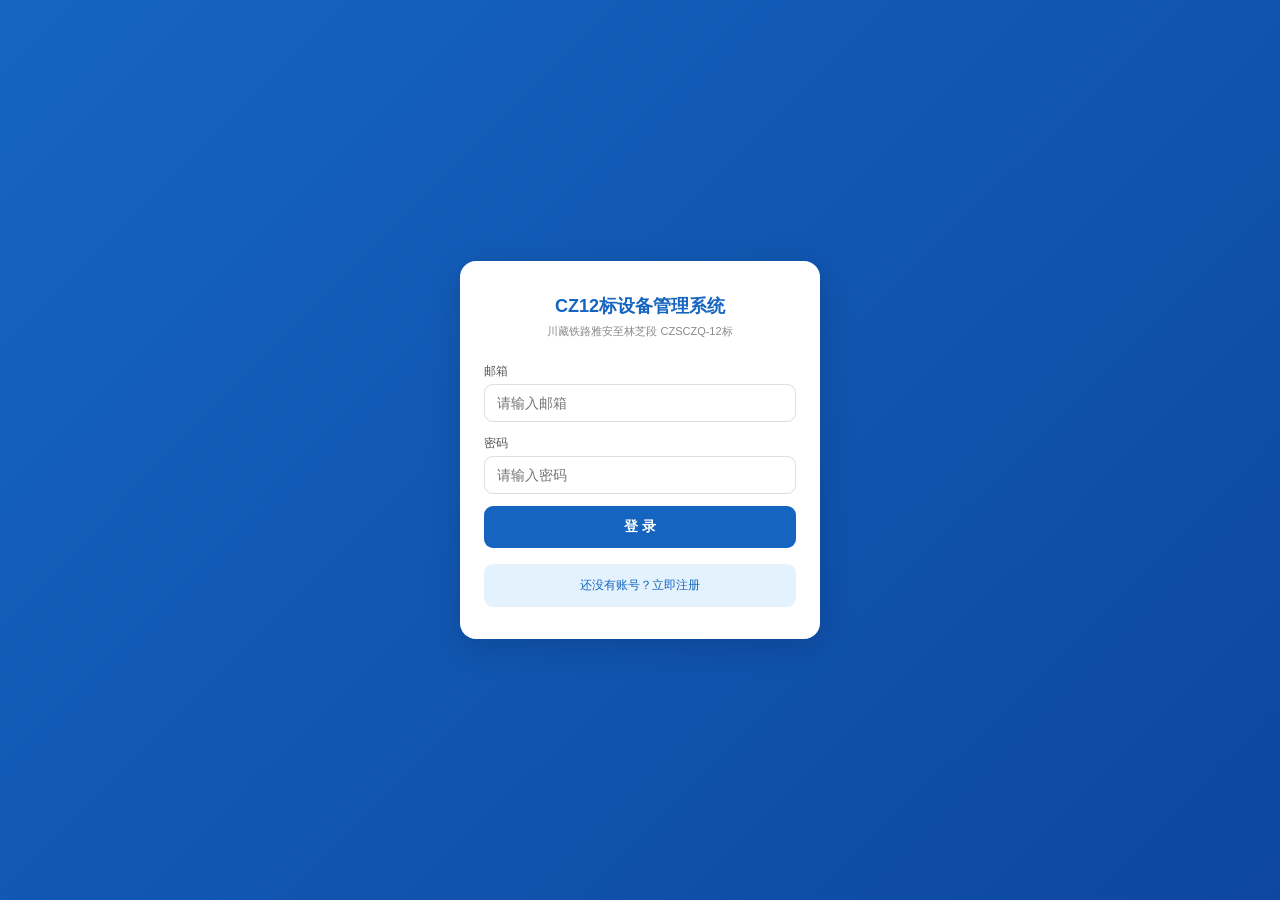
<file: index.html>
<!DOCTYPE html>
<html lang="zh-CN">
<head>
<meta charset="UTF-8">
<meta name="viewport" content="width=device-width,initial-scale=1,maximum-scale=1,user-scalable=no">
<title>CZ12标设备管理系统</title>
<style>
*{box-sizing:border-box;margin:0;padding:0}
body{font-family:-apple-system,BlinkMacSystemFont,'Segoe UI',Roboto,sans-serif;background:#f0f2f5;color:#333;font-size:14px;line-height:1.5}
.page{display:none}.page.active{display:block}
a{color:#1565C0;text-decoration:none}
.header{background:linear-gradient(135deg,#1565C0,#1976D2);color:#fff;padding:12px 14px;display:flex;align-items:center;gap:10px;position:sticky;top:0;z-index:100}
.header h2{font-size:16px;flex:1}
.hbtn{background:rgba(255,255,255,0.2);border:none;color:#fff;width:36px;height:36px;border-radius:50%;font-size:15px;cursor:pointer}
.user-bar{background:#fff;padding:8px 14px;display:flex;justify-content:space-between;font-size:12px;color:#666;border-bottom:1px solid #eee}
.badge{display:inline-block;padding:2px 8px;border-radius:10px;font-size:11px}
.b-admin{background:#e3f2fd;color:#1565C0}.b-pending{background:#fff3e0;color:#e65100}.b-green{background:#e8f5e9;color:#2e7d32}.b-yellow{background:#fff8e1;color:#f57c00}.b-red{background:#fce4ec;color:#c62828}
.filter{background:#fff;padding:8px 12px;display:flex;gap:8px;flex-wrap:wrap;border-bottom:1px solid #eee}
.filter select,.filter input{flex:1;min-width:80px;padding:7px 9px;border:1px solid #ddd;border-radius:7px;font-size:13px}
.filter select{min-width:70px;flex:none}
.content{padding:12px;padding-bottom:80px}
.stats-row{display:flex;gap:10px;margin-bottom:14px}
.stat-card{flex:1;background:#fff;border-radius:12px;padding:14px;text-align:center;box-shadow:0 1px 4px rgba(0,0,0,0.06)}
.stat-num{font-size:24px;font-weight:700;color:#1565C0}
.stat-label{font-size:11px;color:#888;margin-top:2px}
.sg .stat-num{color:#2e7d32}.so .stat-num{color:#e65100}.sr .stat-num{color:#c62828}
.card{background:#fff;border-radius:12px;padding:13px;margin-bottom:10px;box-shadow:0 1px 4px rgba(0,0,0,0.06)}
.card-head{display:flex;justify-content:space-between}
.card-title{font-size:14px;font-weight:600}
.card-actions button{background:none;border:none;font-size:14px;cursor:pointer;padding:4px 5px}
.card-meta{font-size:12px;color:#888;margin-top:3px}
.card-desc{font-size:12px;color:#aaa;margin-top:3px}
.card-foot{font-size:11px;color:#bbb;margin-top:6px;padding-top:6px;border-top:1px solid #eee}
.warn-card{background:#fff8e1!important;border-left:3px solid #ff9800}
.error-card{background:#fce4ec!important;border-left:3px solid #f44336}
.ob{display:inline-block;padding:1px 6px;border-radius:8px;font-size:10px;margin-left:4px}
.oj{background:#e3f2fd;color:#1565C0}.oy{background:#e8f5e9;color:#2e7d32}.oe{background:#fff3e0;color:#e65100}
.ot{background:#e3f2fd;color:#1565C0}.os{background:#fce4ec;color:#c62828}
.dot{display:inline-block;width:7px;height:7px;border-radius:50%;margin-right:4px}
.dg{background:#4caf50}.do{background:#ff9800}.dr{background:#f44336}.db{background:#2196f3}
.sec-title{font-size:13px;font-weight:600;color:#444;margin:14px 0 8px}
.empty{text-align:center;padding:50px 20px}
.empty-icon{font-size:48px;margin-bottom:10px}
.fab{position:fixed;right:16px;bottom:20px;width:52px;height:52px;background:#1565C0;color:#fff;border:none;border-radius:50%;font-size:22px;cursor:pointer;box-shadow:0 4px 14px rgba(21,101,192,0.4);z-index:50}
.login-wrap{min-height:100vh;display:flex;align-items:center;justify-content:center;padding:20px;background:linear-gradient(135deg,#1565C0,#0d47a1)}
.login-box{background:#fff;border-radius:16px;padding:32px 24px;width:100%;max-width:360px;box-shadow:0 8px 32px rgba(0,0,0,0.15)}
.login-box h1{font-size:18px;color:#1565C0;margin-bottom:3px;text-align:center}
.login-box .sub{color:#888;font-size:11px;margin-bottom:22px;text-align:center}
.form-group{margin-bottom:12px}
.form-group label{display:block;font-size:12px;color:#555;margin-bottom:4px;font-weight:500}
.form-group input,.form-group select,.form-group textarea{width:100%;padding:10px 12px;border:1.5px solid #ddd;border-radius:9px;font-size:14px}
.form-group input:focus{outline:none;border-color:#1565C0}
.btn{width:100%;padding:12px;background:#1565C0;color:#fff;border:none;border-radius:9px;font-size:14px;font-weight:600;cursor:pointer;display:block;text-align:center}
.btn-cancel{background:#f0f0f0;color:#666}
.btn-danger{background:#e53935}
.btn-sm{padding:8px 14px;font-size:13px;width:auto}
.hint{background:#e3f2fd;border-radius:9px;padding:12px;margin-top:16px;font-size:12px;color:#1565C0;line-height:1.6}
.tac{text-align:center}.mt8{margin-top:8px}.mt12{margin-top:12px}
.modal{position:fixed;top:0;left:0;right:0;bottom:0;background:rgba(0,0,0,0.5);display:flex;align-items:center;justify-content:center;z-index:200;padding:16px}
.modal.hidden{display:none}
.modal-box{background:#fff;border-radius:16px;width:100%;max-width:440px;max-height:92vh;overflow-y:auto}
.modal-head{padding:14px 16px;border-bottom:1px solid #eee;display:flex;justify-content:space-between;align-items:center}
.modal-head h3{font-size:15px}
.modal-close{background:none;border:none;font-size:22px;color:#bbb;cursor:pointer}
.modal-body{padding:16px}
.modal-body .form-group{margin-bottom:11px}
.modal-foot{padding:12px 16px;border-top:1px solid #eee;display:flex;gap:8px}
.modal-foot .btn{flex:1}
.confirm-box{background:#fff;border-radius:16px;width:100%;max-width:300px;padding:22px;text-align:center}
.confirm-box p{font-size:14px;margin-bottom:18px}
.btn-row{display:flex;gap:8px}.btn-row .btn{flex:1}
.toast{position:fixed;top:70px;left:50%;transform:translateX(-50%);background:#333;color:#fff;padding:9px 20px;border-radius:20px;font-size:13px;z-index:300;opacity:.95;pointer-events:none}
.loading{text-align:center;padding:40px;color:#aaa}
.hidden{display:none!important}
.pgrid{display:grid;grid-template-columns:repeat(3,1fr);gap:8px;padding:10px}
.pitem{aspect-ratio:1;overflow:hidden;border-radius:8px;background:#f5f5f5;position:relative}
.pitem img{width:100%;height:100%;object-fit:cover}
.pdel{position:absolute;top:4px;right:4px;background:rgba(0,0,0,0.5);color:#fff;border:none;border-radius:50%;width:22px;height:22px;font-size:12px;cursor:pointer;display:none}
.pitem:hover .pdel{display:block}
.padd{aspect-ratio:1;border:2px dashed #ddd;border-radius:8px;display:flex;align-items:center;justify-content:center;font-size:28px;color:#ccc;cursor:pointer}
</style>
</head>
<body>

<div id="page-login" class="page active">
<div class="login-wrap">
<div class="login-box">
<h1>CZ12标设备管理系统</h1>
<div class="sub">川藏铁路雅安至林芝段 CZSCZQ-12标</div>
<div id="login-area">
<form id="login-form" onsubmit="handleLogin(event)">
<div class="form-group"><label>邮箱</label><input type="email" id="li-email" placeholder="请输入邮箱" required></div>
<div class="form-group"><label>密码</label><input type="password" id="li-pwd" placeholder="请输入密码" required></div>
<button type="submit" class="btn">登 录</button>
</form>
<div class="hint tac">还没有账号？<a href="#" onclick="showReg()">立即注册</a></div>
</div>
<div id="reg-area" class="hidden">
<form id="reg-form" onsubmit="handleReg(event)">
<div class="form-group"><label>姓名</label><input type="text" id="reg-name" placeholder="请输入姓名" required></div>
<div class="form-group"><label>邮箱</label><input type="email" id="reg-email" placeholder="请输入邮箱" required></div>
<div class="form-group"><label>密码</label><input type="password" id="reg-pwd" placeholder="设置密码" required minlength="6"></div>
<button type="submit" class="btn">注册并提交申请</button>
</form>
<div class="hint tac">已有账号？<a href="#" onclick="showLoginForm()">返回登录</a></div>
</div>
<div id="pending-area" class="hidden">
<div class="hint tac"><strong>注册成功！</strong><br>账号正在等待管理员审批。<div class="mt12"><a href="#" onclick="showLoginForm()">返回登录</a></div></div>
</div>
</div>
</div>

<div id="page-home" class="page">
<div class="header">
<h2>CZ12标设备管理</h2>
<button class="hbtn" onclick="refreshAll()" title="刷新">R</button>
<button class="hbtn" onclick="doExport()" title="导出">S</button>
<button class="hbtn" onclick="showUser()" title="用户">U</button>
</div>
<div class="user-bar">
<span id="u-name">-</span>
<span id="u-badge" class="badge">-</span>
</div>
<div class="filter">
<select id="f-org" onchange="loadStats()"><option value="">全部单位</option><option value="局指">局指</option><option value="一分部">一分部</option><option value="二分部">二分部</option></select>
</div>
<div class="content">
<div id="stats-area"><div class="loading">加载中...</div></div>
<div class="sec-title">工点列表</div>
<div id="ws-list"><div class="loading">加载中...</div></div>
</div>
<button class="fab" id="fab-ws" onclick="showAddWs()">+</button>
</div>

<div id="page-ws" class="page">
<div class="header">
<button class="hbtn" onclick="goHome()">L</button>
<h2 id="ws-title2">工点详情</h2>
<button class="hbtn" onclick="refreshWsDevs()">R</button>
</div>
<div class="filter">
<select id="f-dev-type" onchange="loadWsDevs()"><option value="">全部分类</option><option value="大中型设备">大中型设备</option><option value="特种设备">特种设备</option></select>
<select id="f-dev-status" onchange="loadWsDevs()"><option value="">全部状态</option><option value="正常">正常</option><option value="维修中">维修中</option><option value="停用">停用</option><option value="报废">报废</option></select>
</div>
<div class="filter" style="background:#f9f9f9">
<input type="text" id="f-dev-search" placeholder="搜索设备..." oninput="loadWsDevs()" style="max-width:none">
</div>
<div class="content">
<div id="ws-dev-list"><div class="loading">加载中...</div></div>
</div>
<button class="fab" onclick="showAddDev()">+</button>
</div>

<div id="page-dev" class="page">
<div class="header">
<button class="hbtn" id="dev-back">L</button>
<h2 id="dev-title2">设备详情</h2>
<button class="hbtn" onclick="editDev()">E</button>
</div>
<div class="content">
<div id="dev-detail"><div class="loading">加载中...</div></div>
</div>
</div>

<div id="m-ws" class="modal hidden">
<div class="modal-box">
<div class="modal-head"><h3 id="m-ws-title">添加工点</h3><button class="modal-close" onclick="modal('m-ws',false)">x</button></div>
<form onsubmit="saveWs(event)">
<div class="modal-body">
<input type="hidden" id="wsf-id">
<div class="form-group"><label>所属单位</label><select id="wsf-org"><option value="局指">局指</option><option value="一分部">一分部</option><option value="二分部">二分部</option></select></div>
<div class="form-group"><label>工点名称</label><input type="text" id="wsf-name" placeholder="如：一号拌合站" required></div>
<div class="form-group"><label>位置</label><input type="text" id="wsf-loc" placeholder="如：DK100+500"></div>
<div class="form-group"><label>备注</label><textarea id="wsf-note" rows="2"></textarea></div>
</div>
<div class="modal-foot">
<button type="button" class="btn btn-cancel" onclick="modal('m-ws',false)">取消</button>
<button type="submit" class="btn">保存</button>
</div>
</form>
</div>
</div>

<div id="m-dev" class="modal hidden">
<div class="modal-box">
<div class="modal-head"><h3 id="m-dev-title">添加设备</h3><button class="modal-close" onclick="modal('m-dev',false)">x</button></div>
<form onsubmit="saveDev(event)">
<div class="modal-body">
<input type="hidden" id="df-id">
<div class="form-group"><label>所属工点</label><select id="df-ws" required></select></div>
<div class="form-group"><label>设备名称</label><input type="text" id="df-name" placeholder="如：混凝土搅拌站" required></div>
<div class="form-group"><label>类别</label><select id="df-type"><option value="大中型设备">大中型设备</option><option value="特种设备">特种设备</option></select></div>
<div class="form-group"><label>状态</label><select id="df-status"><option value="正常">正常</option><option value="维修中">维修中</option><option value="停用">停用</option><option value="报废">报废</option></select></div>
<div class="form-group"><label>型号</label><input type="text" id="df-model" placeholder="设备型号"></div>
<div class="form-group"><label>出厂编号</label><input type="text" id="df-serial" placeholder="出厂编号"></div>
<div class="form-group"><label>厂家</label><input type="text" id="df-mfr" placeholder="生产厂家"></div>
<div class="form-group"><label>出厂日期</label><input type="date" id="df-mfg"></div>
<div class="form-group"><label>购置日期</label><input type="date" id="df-pur"></div>
<div class="form-group"><label>描述</label><textarea id="df-desc" rows="2"></textarea></div>
</div>
<div class="modal-foot">
<button type="button" class="btn btn-cancel" onclick="modal('m-dev',false)">取消</button>
<button type="submit" class="btn">保存</button>
</div>
</form>
</div>
</div>

<div id="m-photo" class="modal hidden">
<div class="modal-box">
<div class="modal-head"><h3>设备照片</h3><button class="modal-close" onclick="modal('m-photo',false)">x</button></div>
<div class="modal-body">
<div id="ph-dev-name" style="margin-bottom:10px;font-size:13px"></div>
<div class="pgrid" id="ph-grid"><div class="loading">加载中...</div></div>
<div class="padd mt8" onclick="doPhotoUpload()">+</div>
<input type="file" id="ph-input" accept="image/*" capture="environment" multiple style="display:none" onchange="handlePhUpload(event)">
</div>
<div class="modal-foot"><button class="btn btn-cancel" onclick="modal('m-photo',false)">关闭</button></div>
</div>
</div>

<div id="m-confirm" class="modal hidden">
<div class="confirm-box">
<p id="cf-msg">确定删除？</p>
<div class="btn-row">
<button class="btn btn-cancel" onclick="modal('m-confirm',false)">取消</button>
<button class="btn btn-danger" onclick="doCf()">删除</button>
</div>
</div>
</div>

<div id="m-user" class="modal hidden">
<div class="modal-box">
<div class="modal-head"><h3>用户中心</h3><button class="modal-close" onclick="modal('m-user',false)">x</button></div>
<div class="modal-body">
<div id="uinfo" style="margin-bottom:14px"></div>
</div>
<div class="modal-foot">
<button class="btn btn-cancel" onclick="modal('m-user',false)">关闭</button>
<button class="btn btn-danger" onclick="doLogout()">退出登录</button>
</div>
</div>
</div>

<div id="toast" class="toast hidden"></div>

<script src="js/main.js"></script>
</body>
</html>
</file>
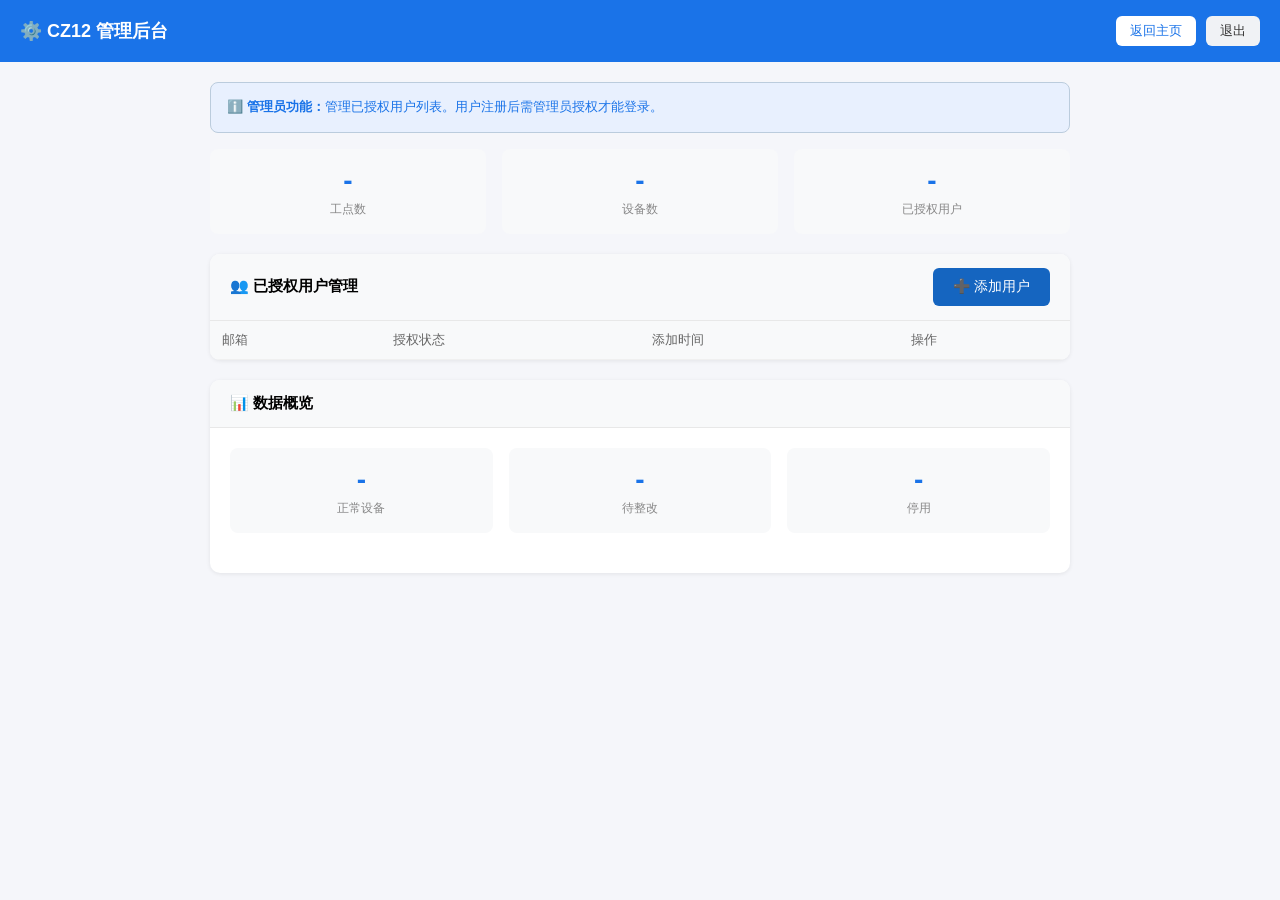
<file: admin.html>
<!DOCTYPE html>
<html lang="zh-CN">
<head>
  <meta charset="UTF-8">
  <meta name="viewport" content="width=device-width, initial-scale=1.0">
  <title>管理后台 - CZ12</title>
  <style>
    * { box-sizing: border-box; margin: 0; padding: 0; }
    body { font-family: -apple-system, BlinkMacSystemFont, 'Segoe UI', sans-serif; background: #f5f6fa; min-height: 100vh; }
    .header { background: #1a73e8; color: #fff; padding: 16px 20px; display: flex; align-items: center; justify-content: space-between; }
    .header h1 { font-size: 18px; }
    .header-right { display: flex; gap: 10px; align-items: center; }
    .btn { padding: 6px 14px; border-radius: 6px; font-size: 13px; cursor: pointer; border: none; text-decoration: none; display: inline-block; transition: all 0.2s; }
    .btn-primary { background: #fff; color: #1a73e8; }
    .btn-primary:hover { background: #e8f0fe; }
    .btn-secondary { background: #f0f2f5; color: #333; }
    .btn-danger { background: #d93025; color: #fff; }
    .btn-danger:hover { background: #b91c1c; }
    .btn-approve { background: #137333; color: #fff; }
    .btn-approve:hover { background: #0f5325; }
    .btn-add-user { background: #1565c0; color: #fff; padding: 10px 20px; font-size: 14px; }
    .btn-add-user:hover { background: #0d47a1; }
    .container { max-width: 900px; margin: 0 auto; padding: 20px; }
    .card { background: #fff; border-radius: 10px; box-shadow: 0 1px 4px rgba(0,0,0,0.08); margin-bottom: 20px; overflow: hidden; }
    .card-header { background: #f8f9fa; padding: 14px 20px; border-bottom: 1px solid #e8e8e8; font-size: 15px; font-weight: 600; display: flex; align-items: center; justify-content: space-between; }
    .card-body { padding: 20px; }
    table { width: 100%; border-collapse: collapse; }
    th, td { text-align: left; padding: 10px 12px; border-bottom: 1px solid #f0f0f0; font-size: 14px; }
    th { background: #f8f9fa; color: #666; font-weight: 500; font-size: 13px; }
    tr:hover { background: #fafafa; }
    .badge { display: inline-block; padding: 2px 10px; border-radius: 12px; font-size: 12px; }
    .badge-approved { background: #e6f4ea; color: #137333; }
    .badge-pending { background: #fef7e0; color: #b06000; }
    .modal { display: none; position: fixed; top: 0; left: 0; right: 0; bottom: 0; background: rgba(0,0,0,0.5); z-index: 1000; align-items: center; justify-content: center; padding: 20px; }
    .modal.show { display: flex; }
    .modal-box { background: #fff; border-radius: 12px; width: 100%; max-width: 420px; padding: 28px; }
    .modal-title { font-size: 18px; margin-bottom: 20px; font-weight: 600; }
    .form-group { margin-bottom: 14px; }
    .form-group label { display: block; font-size: 13px; color: #555; margin-bottom: 5px; font-weight: 500; }
    .form-group input { width: 100%; padding: 8px 12px; border: 1px solid #ddd; border-radius: 6px; font-size: 14px; outline: none; }
    .form-group input:focus { border-color: #1a73e8; }
    .modal-btns { display: flex; gap: 10px; justify-content: flex-end; margin-top: 20px; }
    .modal-btns .btn { padding: 8px 20px; }
    .empty { text-align: center; padding: 30px; color: #999; font-size: 14px; }
    .info-box { background: #e8f0fe; border: 1px solid #bcd; border-radius: 8px; padding: 14px 16px; margin-bottom: 16px; font-size: 13px; color: #1a73e8; line-height: 1.6; }
    .login-prompt { display: flex; align-items: center; justify-content: center; min-height: 80vh; }
    .login-prompt .card { max-width: 400px; margin: 0 auto; text-align: center; }
    .login-prompt .card-body { padding: 40px; }
    .login-prompt p { color: #666; margin-bottom: 16px; }
    .stat-row { display: flex; gap: 16px; flex-wrap: wrap; margin-bottom: 20px; }
    .stat-card { flex: 1; min-width: 120px; background: #f8f9fa; border-radius: 8px; padding: 16px; text-align: center; }
    .stat-card .num { font-size: 28px; font-weight: 700; color: #1a73e8; }
    .stat-card .label { font-size: 12px; color: #888; margin-top: 4px; }
    .tab-bar { display: flex; border-bottom: 2px solid #e0e0e0; margin-bottom: 20px; }
    .tab-btn { padding: 10px 20px; cursor: pointer; font-size: 14px; color: #666; border-bottom: 2px solid transparent; margin-bottom: -2px; }
    .tab-btn.active { color: #1a73e8; border-bottom-color: #1a73e8; }
    .hidden { display: none; }
  </style>
</head>
<body>
  <div class="header">
    <h1>⚙️ CZ12 管理后台</h1>
    <div class="header-right">
      <span id="userInfo" style="font-size:13px;opacity:0.9"></span>
      <a href="main.html" class="btn btn-primary">返回主页</a>
      <button class="btn btn-secondary" id="logoutBtn" onclick="logout()">退出</button>
    </div>
  </div>

  <div class="container">
    <div class="info-box" id="adminNotice">
      ℹ️ <b>管理员功能：</b>管理已授权用户列表。用户注册后需管理员授权才能登录。
    </div>

    <!-- 统计 -->
    <div class="stat-row">
      <div class="stat-card"><div class="num" id="statWorksites">-</div><div class="label">工点数</div></div>
      <div class="stat-card"><div class="num" id="statDevices">-</div><div class="label">设备数</div></div>
      <div class="stat-card"><div class="num" id="statApproved">-</div><div class="label">已授权用户</div></div>
    </div>

    <div class="card">
      <div class="card-header">
        <span>👥 已授权用户管理</span>
        <button class="btn btn-add-user" onclick="openAddUserModal()">➕ 添加用户</button>
      </div>
      <div class="card-body" style="padding:0">
        <table>
          <thead>
            <tr>
              <th>邮箱</th>
              <th>授权状态</th>
              <th>添加时间</th>
              <th>操作</th>
            </tr>
          </thead>
          <tbody id="usersTable"></tbody>
        </table>
        <div id="emptyUsers" class="empty" style="display:none">暂无已授权用户</div>
      </div>
    </div>

    <div class="card">
      <div class="card-header">
        📊 数据概览
      </div>
      <div class="card-body">
        <div class="stat-row">
          <div class="stat-card"><div class="num" id="statNormal">-</div><div class="label">正常设备</div></div>
          <div class="stat-card"><div class="num" id="statWarn">-</div><div class="label">待整改</div></div>
          <div class="stat-card"><div class="num" id="statStopped">-</div><div class="label">停用</div></div>
        </div>
        <div style="margin-top:16px" id="worksiteStats"></div>
      </div>
    </div>
  </div>

  <!-- 添加用户弹窗 -->
  <div id="addUserModal" class="modal">
    <div class="modal-box">
      <div class="modal-title">添加授权用户</div>
      <div class="form-group">
        <label>用户邮箱 *</label>
        <input type="email" id="newUserEmail" placeholder="请输入用户邮箱">
      </div>
      <div class="form-group">
        <label>密码 *（初次授权请设置密码）</label>
        <input type="password" id="newUserPass" placeholder="请输入登录密码（至少6位）" minlength="6">
      </div>
      <div class="form-group">
        <label>确认密码 *</label>
        <input type="password" id="newUserPass2" placeholder="请再次输入密码">
      </div>
      <div class="modal-btns">
        <button class="btn btn-secondary" onclick="closeAddUserModal()">取消</button>
        <button class="btn btn-primary" onclick="saveNewUser()">确认添加</button>
      </div>
    </div>
  </div>

  <script src="supabase.js"></script>
  <script>
    const SUPABASE_URL = 'https://thvpdhayyyfgddzwffzv.supabase.co';
    const SUPABASE_KEY = 'sb_publishable_M12fCv3XXGBkqV7iVELxhg_Ez_qaUOJ';
    const sb = supabase.createClient(SUPABASE_URL, SUPABASE_KEY);

    const ADMIN_EMAIL = '18006855@qq.com';
    let currentUser = null;
    let isAdmin = false;
    let approvedUsers = [];
    let worksites = [];
    let devices = [];

    async function init() {
      const { data: { session } } = await sb.auth.getSession();
      if (session) {
        currentUser = session.user;
        const { data: approved } = await sb.from('approved_users').select('*').eq('user_id', session.user.id).maybeSingle();
        isAdmin = currentUser.email === ADMIN_EMAIL && !!approved;
      }

      if (!isAdmin) {
        document.getElementById('userInfo').textContent = session ? (currentUser.email) : '';
        return;
      }

      document.getElementById('userInfo').textContent = '🔧 ' + currentUser.email;
      await loadData();
    }

    async function loadData() {
      const [au, ws, ds] = await Promise.all([
        sb.from('approved_users').select('*').order('created_at'),
        sb.from('worksites').select('*'),
        sb.from('devices').select('*')
      ]);
      approvedUsers = au.data || [];
      worksites = ws.data || [];
      devices = ds.data || [];
      renderUsers();
      renderStats();
    }

    function renderUsers() {
      const tbody = document.getElementById('usersTable');
      const empty = document.getElementById('emptyUsers');
      if (approvedUsers.length === 0) {
        tbody.innerHTML = '';
        empty.style.display = 'block';
        return;
      }
      empty.style.display = 'none';
      tbody.innerHTML = approvedUsers.map(u => {
        const created = u.created_at ? new Date(u.created_at).toLocaleDateString('zh-CN') : '-';
        return '<tr>' +
          '<td>' + u.email + '</td>' +
          '<td><span class="badge badge-approved">✅ 已授权</span></td>' +
          '<td>' + created + '</td>' +
          '<td><button class="btn btn-danger" style="padding:4px 10px;font-size:12px" onclick="removeUser(\'' + u.id + '\')">移除授权</button></td>' +
          '</tr>';
      }).join('');
    }

    function renderStats() {
      document.getElementById('statWorksites').textContent = worksites.length;
      document.getElementById('statDevices').textContent = devices.length;
      document.getElementById('statApproved').textContent = approvedUsers.length;
      document.getElementById('statNormal').textContent = devices.filter(d => d.status === '正常').length;
      document.getElementById('statWarn').textContent = devices.filter(d => d.status === '待整改').length;
      document.getElementById('statStopped').textContent = devices.filter(d => d.status === '停用').length;

      // 各工点设备统计
      const wsStats = worksites.map(w => {
        const count = devices.filter(d => d.worksite_id === w.id).length;
        return '<div style="display:flex;justify-content:space-between;padding:6px 0;border-bottom:1px solid #f0f0f0;font-size:13px"><span>' + w.name + '</span><span style="color:#888">' + count + ' 台</span></div>';
      }).join('');
      document.getElementById('worksiteStats').innerHTML = '<div style="font-size:13px;font-weight:600;color:#555;margin-bottom:8px">各工点设备数量</div>' + (wsStats || '<div style="color:#999;font-size:13px">暂无数据</div>');
    }

    function openAddUserModal() {
      document.getElementById('addUserModal').classList.add('show');
      document.getElementById('newUserEmail').value = '';
      document.getElementById('newUserPass').value = '';
      document.getElementById('newUserPass2').value = '';
    }
    function closeAddUserModal() {
      document.getElementById('addUserModal').classList.remove('show');
    }

    async function saveNewUser() {
      const email = document.getElementById('newUserEmail').value.trim();
      const pass = document.getElementById('newUserPass').value;
      const pass2 = document.getElementById('newUserPass2').value;

      if (!email) { alert('请输入邮箱'); return; }
      if (pass.length < 6) { alert('密码至少6位'); return; }
      if (pass !== pass2) { alert('两次密码不一致'); return; }

      try {
        // 1. 先检查是否已注册
        const { data: existing } = await sb
          .from('approved_users')
          .select('*')
          .eq('email', email)
          .maybeSingle();

        if (existing) {
          alert('该邮箱已在授权列表中');
          return;
        }

        // 2. 创建 Auth 用户
        const { data: authData, error: authErr } = await sb.auth.signUp({ email, password: pass });
        if (authErr) throw authErr;

        // 3. 加入 approved_users
        await sb.from('approved_users').insert({
          user_id: authData.user.id,
          email: email,
          approved: true
        });

        alert('✅ 用户创建并授权成功！');
        closeAddUserModal();
        loadData();
      } catch (err) {
        alert('操作失败：' + err.message);
      }
    }

    async function removeUser(id) {
      if (!confirm('确定移除该用户授权？用户将无法登录。')) return;
      try {
        await sb.from('approved_users').delete().eq('id', id);
        loadData();
      } catch (err) {
        alert('移除失败：' + err.message);
      }
    }

    async function logout() {
      await sb.auth.signOut();
      window.location.href = 'index.html';
    }

    init();
  </script>
</body>
</html>
</file>
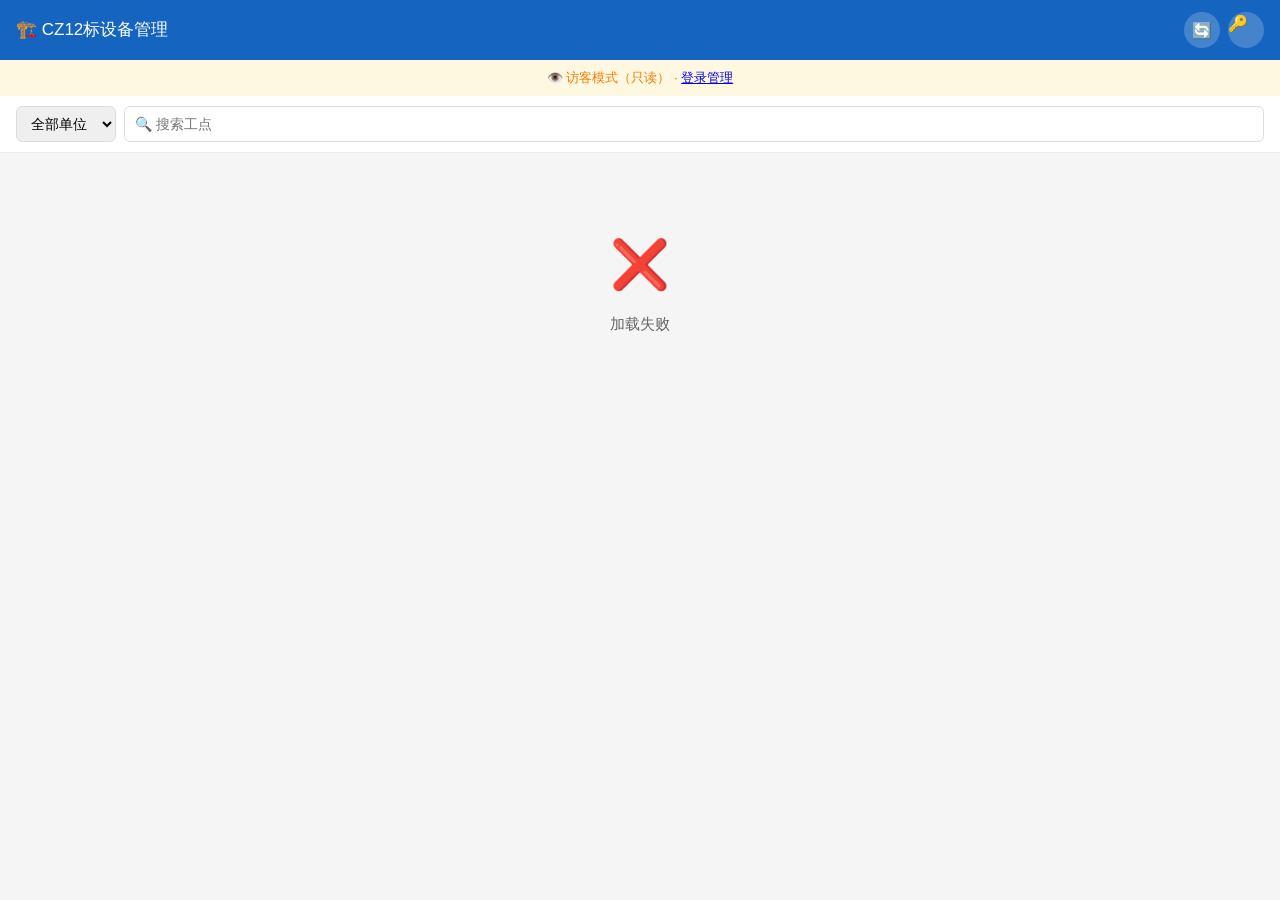
<file: main.html>
<!DOCTYPE html>
<html lang="zh-CN">
<head>
    <meta charset="UTF-8">
    <meta name="viewport" content="width=device-width, initial-scale=1.0, maximum-scale=1.0, user-scalable=no">
    <meta name="theme-color" content="#1565C0">
    <title>CZ12标设备管理</title>
    <link rel="manifest" href="manifest.json">
    <link rel="stylesheet" href="css/style.css">
    <style>
        * { box-sizing: border-box; margin: 0; padding: 0; }
        body { font-family: -apple-system, BlinkMacSystemFont, 'Segoe UI', Roboto, sans-serif; background: #f5f5f5; }
        .header { background: #1565C0; color: #fff; padding: 12px 16px; display: flex; align-items: center; gap: 12px; }
        .header h2 { font-size: 17px; flex: 1; }
        .btn-icon { background: rgba(255,255,255,0.2); border: none; color: #fff; width: 36px; height: 36px; border-radius: 50%; cursor: pointer; font-size: 16px; }
        .guest-banner { background: #fff8e1; padding: 8px 16px; font-size: 13px; color: #f57c00; text-align: center; }
        .filter-bar { padding: 10px 16px; background: #fff; border-bottom: 1px solid #eee; display: flex; gap: 8px; flex-wrap: wrap; }
        .filter-bar select, .filter-bar input { padding: 8px 10px; border: 1px solid #ddd; border-radius: 6px; font-size: 14px; }
        .filter-bar select { min-width: 100px; }
        .filter-bar input { flex: 1; min-width: 150px; }
        .content { padding: 16px; }
        .loading { text-align: center; padding: 40px; color: #999; }
        .empty-state { text-align: center; padding: 60px 20px; }
        .empty-state .icon { font-size: 48px; margin-bottom: 12px; }
        .empty-state p { color: #666; font-size: 15px; }
        .card { background: #fff; border-radius: 10px; padding: 14px; margin-bottom: 12px; box-shadow: 0 1px 4px rgba(0,0,0,0.08); cursor: pointer; }
        .card:active { background: #f8f8f8; }
        .card-header { display: flex; justify-content: space-between; align-items: flex-start; margin-bottom: 6px; }
        .card-title { font-size: 15px; font-weight: 500; color: #333; }
        .card-meta { font-size: 13px; color: #888; margin-top: 4px; }
        .card-stats { font-size: 13px; color: #888; margin-top: 6px; }
        .org-badge { display: inline-block; padding: 2px 8px; border-radius: 12px; font-size: 12px; margin-left: 6px; }
        .org-badge.juzhi { background: #e3f2fd; color: #1565C0; }
        .org-badge.yifenbu { background: #e8f5e9; color: #2e7d32; }
        .org-badge.erfenbu { background: #fff3e0; color: #e65100; }
        .type-badge { display: inline-block; padding: 2px 8px; border-radius: 12px; font-size: 12px; margin-left: 6px; background: #f5f5f5; color: #666; }
        .type-badge.large { background: #e3f2fd; color: #1565C0; }
        .type-badge.special { background: #fce4ec; color: #c62828; }
        .toast { position: fixed; top: 70px; left: 50%; transform: translateX(-50%); background: #333; color: #fff; padding: 10px 20px; border-radius: 20px; font-size: 14px; z-index: 200; opacity: 0.9; }
        .hidden { display: none !important; }
    </style>
</head>
<body>
    <header class="header">
        <h2>🏗️ CZ12标设备管理</h2>
        <div class="header-actions">
            <button class="btn-icon" onclick="location.reload()" title="刷新">🔄</button>
            <a href="index.html" class="btn-icon" title="管理员登录" style="text-decoration:none;">🔑</a>
        </div>
    </header>
    <div class="guest-banner">👁️ 访客模式（只读） · <a href="index.html">登录管理</a></div>
    
    <div class="filter-bar">
        <select id="filter-org" onchange="loadWorksites()">
            <option value="">全部单位</option>
            <option value="局指">局指</option>
            <option value="一分部">一分部</option>
            <option value="二分部">二分部</option>
        </select>
        <input type="text" id="filter-search" placeholder="🔍 搜索工点" oninput="loadWorksites()">
    </div>
    
    <div class="content">
        <div id="worksite-list"></div>
    </div>
    
    <div id="worksite-page" class="hidden">
        <header class="header">
            <button class="btn-icon" onclick="goHome()" title="返回">←</button>
            <h2 id="worksite-title">工点详情</h2>
        </header>
        <div class="filter-bar">
            <select id="filter-type" onchange="loadDevices()">
                <option value="">全部分类</option>
                <option value="大中型设备">大中型设备</option>
                <option value="特种设备">特种设备</option>
            </select>
            <select id="filter-status" onchange="loadDevices()">
                <option value="">全部状态</option>
                <option value="正常">正常</option>
                <option value="维修中">维修中</option>
                <option value="报废">报废</option>
            </select>
            <input type="text" id="filter-dev" placeholder="🔍 搜索设备" oninput="loadDevices()">
        </div>
        <div class="content">
            <div id="device-list"></div>
        </div>
    </div>

    <div id="toast" class="toast hidden"></div>

    <script>
    const SUPABASE_URL = 'https://thvpdhayyyfgddzwffzv.supabase.co';
    const SUPABASE_ANON_KEY = 'sb_publishable_M12fCv3XXGBkqV7iVELxhg_Ez_qaUOJ';
    let currentWsId = null, currentWsName = '';

    async function req(table, opts = {}) {
        const { method = 'GET', body, params } = opts;
        let url = `${SUPABASE_URL}/rest/v1/${table}`;
        if (params) url += '?' + new URLSearchParams(params).toString();
        const res = await fetch(url, {
            method, headers: { 'Authorization': `Bearer ${SUPABASE_ANON_KEY}`, 'apikey': SUPABASE_ANON_KEY, 'Content-Type': 'application/json' },
            body: body ? JSON.stringify(body) : undefined
        });
        return res.json();
    }

    function toast(msg) {
        const t = document.getElementById('toast');
        t.textContent = msg; t.classList.remove('hidden');
        setTimeout(() => t.classList.add('hidden'), 2000);
    }
    function esc(s) { const d = document.createElement('div'); d.textContent = s||''; return d.innerHTML; }
    function fmt(s) { if(!s) return ''; const d=new Date(s); return `${d.getMonth()+1}月${d.getDate()}日`; }

    async function loadWorksites() {
        const list = document.getElementById('worksite-list');
        list.innerHTML = '<div class="loading">加载中...</div>';
        try {
            const org = document.getElementById('filter-org').value;
            const search = document.getElementById('filter-search').value.trim();
            const params = { select: '*,devices(count)', order: 'created_at.desc' };
            const data = await req('worksites', { params });
            let filtered = data || [];
            if (org) filtered = filtered.filter(w => w.org === org);
            if (search) filtered = filtered.filter(w => w.name.toLowerCase().includes(search.toLowerCase()));
            
            if (!filtered.length) { list.innerHTML = '<div class="empty-state"><div class="icon">🏗️</div><p>暂无工点</p></div>'; return; }
            list.innerHTML = filtered.map(w => {
                const cnt = w.devices?.[0]?.count || 0;
                const cls = w.org === '局指' ? 'juzhi' : w.org === '一分部' ? 'yifenbu' : 'erfenbu';
                return `<div class="card" onclick="goWs('${w.id}','${esc(w.name)}')"><div class="card-title">${esc(w.name)} <span class="org-badge ${cls}">${w.org}</span></div><div class="card-meta">创建于 ${fmt(w.created_at)}</div><div class="card-stats">📋 ${cnt} 台设备</div></div>`;
            }).join('');
        } catch (e) { list.innerHTML = '<div class="empty-state"><div class="icon">❌</div><p>加载失败</p></div>'; }
    }

    async function loadDevices() {
        const list = document.getElementById('device-list');
        list.innerHTML = '<div class="loading">加载中...</div>';
        try {
            const type = document.getElementById('filter-type').value;
            const status = document.getElementById('filter-status').value;
            const search = document.getElementById('filter-dev').value.trim();
            const data = await req('devices', { params: { select: '*,photos(count)', eq_worksite_id: currentWsId, order: 'created_at.desc' } });
            let filtered = data || [];
            if (type) filtered = filtered.filter(d => d.device_type === type);
            if (status) filtered = filtered.filter(d => d.status === status);
            if (search) filtered = filtered.filter(d => d.name.toLowerCase().includes(search.toLowerCase()));
            
            const emo = { '正常': '🟢', '维修中': '🟠', '报废': '🔴' };
            const typeCls = { '大中型设备': 'large', '特种设备': 'special' };
            if (!filtered.length) { list.innerHTML = '<div class="empty-state"><div class="icon">🔧</div><p>暂无设备</p></div>'; return; }
            list.innerHTML = filtered.map(d => {
                const cnt = d.photos?.[0]?.count || 0;
                return `<div class="card" onclick="goDev('${d.id}')"><div class="card-title">${esc(d.name)} <span class="type-badge ${typeCls[d.device_type]||''}">${d.device_type}</span></div><div class="card-meta">${emo[d.status]} ${d.status}</div>${d.description?`<div class="card-meta">${esc(d.description.substring(0,50))}</div>`:''}<div class="card-stats">📷 ${cnt}张 · ${fmt(d.created_at)}</div></div>`;
            }).join('');
        } catch (e) { list.innerHTML = '<div class="empty-state"><div class="icon">❌</div><p>加载失败</p></div>'; }
    }

    function goWs(id, name) { currentWsId = id; currentWsName = name; document.getElementById('worksite-title').textContent = name; document.getElementById('worksite-list').parentElement.parentElement.classList.add('hidden'); document.getElementById('worksite-page').classList.remove('hidden'); loadDevices(); }
    function goHome() { currentWsId = null; document.getElementById('worksite-page').classList.add('hidden'); document.getElementById('worksite-list').parentElement.parentElement.classList.remove('hidden'); }
    function goDev(id) { window.location.href = `device.html?id=${id}&worksite=${currentWsId}`; }

    document.addEventListener('DOMContentLoaded', loadWorksites);
    </script>
</body>
</html>
</file>
<file: css/style.css>
/* ===== 基础重置 ===== */
* {
    margin: 0;
    padding: 0;
    box-sizing: border-box;
}

html, body {
    height: 100%;
    font-family: -apple-system, BlinkMacSystemFont, 'Segoe UI', Roboto, 'Helvetica Neue', Arial, sans-serif;
    font-size: 16px;
    line-height: 1.5;
    color: #333;
    background-color: #f5f5f5;
}

/* ===== 页面切换 ===== */
.page {
    display: none;
    min-height: 100vh;
}

.page:not(.hidden) {
    display: block;
}

.hidden {
    display: none !important;
}

/* ===== 登录页面 ===== */
.login-container {
    max-width: 400px;
    margin: 0 auto;
    padding: 60px 20px;
}

.logo {
    text-align: center;
    margin-bottom: 40px;
}

.logo h1 {
    font-size: 24px;
    color: #1565C0;
    margin-bottom: 8px;
}

.logo p {
    color: #666;
    font-size: 13px;
}

.auth-form {
    background: #fff;
    padding: 24px;
    border-radius: 12px;
    box-shadow: 0 2px 12px rgba(0,0,0,0.1);
}

.auth-switch {
    text-align: center;
    font-size: 12px;
    color: #999;
    margin-top: 16px;
}

/* ===== 表单样式 ===== */
.form-group {
    margin-bottom: 16px;
}

.form-group label {
    display: block;
    font-size: 14px;
    color: #666;
    margin-bottom: 6px;
}

.form-group input,
.form-group select,
.form-group textarea {
    width: 100%;
    padding: 12px;
    border: 1px solid #ddd;
    border-radius: 8px;
    font-size: 16px;
    transition: border-color 0.2s;
}

.form-group input:focus,
.form-group select:focus,
.form-group textarea:focus {
    outline: none;
    border-color: #1565C0;
}

.form-group textarea {
    resize: vertical;
    min-height: 80px;
}

/* ===== 按钮 ===== */
.btn-primary {
    width: 100%;
    padding: 14px;
    background: #1565C0;
    color: #fff;
    border: none;
    border-radius: 8px;
    font-size: 16px;
    font-weight: 500;
    cursor: pointer;
    transition: background 0.2s;
}

.btn-primary:hover {
    background: #0D47A1;
}

.btn-primary:disabled {
    background: #ccc;
    cursor: not-allowed;
}

.btn-secondary {
    padding: 10px 20px;
    background: #f5f5f5;
    color: #666;
    border: 1px solid #ddd;
    border-radius: 8px;
    font-size: 14px;
    cursor: pointer;
}

.btn-danger {
    padding: 10px 20px;
    background: #d32f2f;
    color: #fff;
    border: none;
    border-radius: 8px;
    font-size: 14px;
    cursor: pointer;
}

.btn-icon {
    width: 40px;
    height: 40px;
    background: transparent;
    border: none;
    font-size: 20px;
    cursor: pointer;
    border-radius: 50%;
    transition: background 0.2s;
}

.btn-icon:hover {
    background: rgba(0,0,0,0.05);
}

/* ===== Header ===== */
.header {
    display: flex;
    justify-content: space-between;
    align-items: center;
    padding: 16px 20px;
    background: #1565C0;
    color: #fff;
}

.header h2 {
    font-size: 18px;
    font-weight: 500;
}

.header-actions {
    display: flex;
    gap: 8px;
}

.header-actions .btn-icon {
    color: #fff;
}

.user-info {
    padding: 12px 20px;
    background: #fff;
    border-bottom: 1px solid #eee;
    font-size: 14px;
    color: #666;
    display: flex;
    align-items: center;
}

/* ===== 筛选栏 ===== */
.filter-bar {
    padding: 12px 20px;
    background: #fff;
    border-bottom: 1px solid #eee;
    display: flex;
    gap: 8px;
    flex-wrap: wrap;
}

.filter-select {
    padding: 8px 12px;
    border: 1px solid #ddd;
    border-radius: 6px;
    font-size: 14px;
    background: #fff;
    min-width: 100px;
}

.filter-input {
    flex: 1;
    min-width: 120px;
    padding: 8px 12px;
    border: 1px solid #ddd;
    border-radius: 6px;
    font-size: 14px;
}

/* ===== 内容区域 ===== */
.content {
    padding: 16px 20px;
}

.list-container {
    display: flex;
    flex-direction: column;
    gap: 12px;
}

/* ===== 卡片列表 ===== */
.card {
    background: #fff;
    border-radius: 12px;
    padding: 16px;
    box-shadow: 0 1px 4px rgba(0,0,0,0.08);
    cursor: pointer;
    transition: box-shadow 0.2s, transform 0.2s;
}

.card:hover {
    box-shadow: 0 4px 12px rgba(0,0,0,0.12);
}

.card:active {
    transform: scale(0.98);
}

.card-header {
    display: flex;
    justify-content: space-between;
    align-items: flex-start;
    margin-bottom: 8px;
}

.card-title {
    font-size: 16px;
    font-weight: 500;
    color: #333;
}

.card-meta {
    font-size: 12px;
    color: #999;
}

.card-actions {
    display: flex;
    gap: 8px;
}

.card-actions button {
    width: 32px;
    height: 32px;
    border: none;
    background: #f5f5f5;
    border-radius: 6px;
    font-size: 14px;
    cursor: pointer;
}

.card-actions button:hover {
    background: #eee;
}

.card-stats {
    display: flex;
    gap: 16px;
    font-size: 13px;
    color: #666;
    margin-top: 8px;
}

.card-stats span {
    display: flex;
    align-items: center;
    gap: 4px;
}

/* ===== 单位标签 ===== */
.org-badge {
    display: inline-block;
    padding: 2px 8px;
    border-radius: 4px;
    font-size: 12px;
    font-weight: 500;
}

.org-badge.juzhi {
    background: #E3F2FD;
    color: #1565C0;
}

.org-badge.yifenbu {
    background: #E8F5E9;
    color: #2E7D32;
}

.org-badge.erfenbu {
    background: #FFF3E0;
    color: #E65100;
}

/* ===== 空状态 ===== */
.empty-state {
    text-align: center;
    padding: 60px 20px;
    color: #999;
}

.empty-state .icon {
    font-size: 48px;
    margin-bottom: 16px;
}

.empty-state p {
    font-size: 14px;
}

/* ===== FAB ===== */
.fab {
    position: fixed;
    right: 20px;
    bottom: 24px;
    width: 56px;
    height: 56px;
    background: #1565C0;
    color: #fff;
    border: none;
    border-radius: 50%;
    font-size: 24px;
    box-shadow: 0 4px 12px rgba(21, 101, 192, 0.4);
    cursor: pointer;
    transition: transform 0.2s, box-shadow 0.2s;
}

.fab:hover {
    transform: scale(1.1);
    box-shadow: 0 6px 16px rgba(21, 101, 192, 0.5);
}

/* ===== 模态框 ===== */
.modal {
    position: fixed;
    top: 0;
    left: 0;
    right: 0;
    bottom: 0;
    background: rgba(0,0,0,0.5);
    display: flex;
    align-items: center;
    justify-content: center;
    z-index: 1000;
    padding: 20px;
}

.modal-content {
    background: #fff;
    border-radius: 16px;
    width: 100%;
    max-width: 400px;
    max-height: 90vh;
    overflow-y: auto;
}

.modal-small .modal-content {
    max-width: 320px;
}

.modal-header {
    display: flex;
    justify-content: space-between;
    align-items: center;
    padding: 20px;
    border-bottom: 1px solid #eee;
}

.modal-header h3 {
    font-size: 18px;
    font-weight: 500;
}

.modal-close {
    width: 32px;
    height: 32px;
    background: transparent;
    border: none;
    font-size: 24px;
    color: #999;
    cursor: pointer;
}

.modal-form {
    padding: 20px;
}

.modal-message {
    padding: 20px;
    text-align: center;
    color: #666;
}

.modal-actions {
    padding: 16px 20px;
    display: flex;
    gap: 12px;
    justify-content: flex-end;
    border-top: 1px solid #eee;
}

/* ===== Toast ===== */
.toast {
    position: fixed;
    bottom: 100px;
    left: 50%;
    transform: translateX(-50%);
    background: #333;
    color: #fff;
    padding: 12px 24px;
    border-radius: 8px;
    font-size: 14px;
    z-index: 2000;
    animation: fadeInUp 0.3s ease;
}

@keyframes fadeInUp {
    from {
        opacity: 0;
        transform: translate(-50%, 20px);
    }
    to {
        opacity: 1;
        transform: translate(-50%, 0);
    }
}

/* ===== 权限标签 ===== */
.role-badge {
    display: inline-block;
    padding: 2px 8px;
    border-radius: 4px;
    font-size: 11px;
    font-weight: 500;
}

.role-badge.owner,
.role-badge.admin {
    background: #E3F2FD;
    color: #1565C0;
}

.role-badge.editor {
    background: #FFF3E0;
    color: #E65100;
}

.role-badge.viewer {
    background: #F5F5F5;
    color: #999;
}

/* ===== 加载状态 ===== */
.loading {
    display: flex;
    justify-content: center;
    align-items: center;
    padding: 40px;
    color: #999;
}

.loading::before {
    content: '';
    width: 20px;
    height: 20px;
    border: 2px solid #ddd;
    border-top-color: #1565C0;
    border-radius: 50%;
    animation: spin 0.8s linear infinite;
    margin-right: 12px;
}

@keyframes spin {
    to { transform: rotate(360deg); }
}

/* ===== 设备详情页特有 ===== */
.device-card {
    margin-bottom: 12px;
}

.device-card .card-title {
    display: flex;
    align-items: center;
    gap: 8px;
}

.device-status {
    display: inline-block;
    width: 8px;
    height: 8px;
    border-radius: 50%;
}

.device-status.normal { background: #4CAF50; }
.device-status.repair { background: #FF9800; }
.device-status.scrap { background: #d32f2f; }

.photo-grid {
    display: grid;
    grid-template-columns: repeat(3, 1fr);
    gap: 8px;
    margin-top: 12px;
}

.photo-grid img {
    width: 100%;
    aspect-ratio: 1;
    object-fit: cover;
    border-radius: 8px;
    cursor: pointer;
}

.photo-add {
    aspect-ratio: 1;
    border: 2px dashed #ddd;
    border-radius: 8px;
    display: flex;
    align-items: center;
    justify-content: center;
    font-size: 24px;
    color: #ccc;
    cursor: pointer;
}

/* ===== 成员管理 ===== */
.member-list {
    display: flex;
    flex-direction: column;
    gap: 8px;
}

.member-item {
    display: flex;
    align-items: center;
    justify-content: space-between;
    padding: 12px;
    background: #f9f9f9;
    border-radius: 8px;
}

.member-info {
    display: flex;
    align-items: center;
    gap: 12px;
}

.member-avatar {
    width: 40px;
    height: 40px;
    background: #1565C0;
    color: #fff;
    border-radius: 50%;
    display: flex;
    align-items: center;
    justify-content: center;
    font-size: 16px;
}

.member-name {
    font-weight: 500;
}

.member-email {
    font-size: 12px;
    color: #999;
}

/* ===== Photo Viewer ===== */
.photo-viewer {
    position: fixed;
    top: 0;
    left: 0;
    right: 0;
    bottom: 0;
    background: rgba(0,0,0,0.9);
    z-index: 3000;
    display: flex;
    align-items: center;
    justify-content: center;
}

.photo-viewer img {
    max-width: 95%;
    max-height: 95%;
    object-fit: contain;
}

.photo-viewer-close {
    position: absolute;
    top: 20px;
    right: 20px;
    width: 40px;
    height: 40px;
    background: rgba(255,255,255,0.2);
    border: none;
    border-radius: 50%;
    color: #fff;
    font-size: 24px;
    cursor: pointer;
}

/* ===== 设备上限提示 ===== */
.limit-info {
    font-size: 13px;
    color: #666;
    margin-bottom: 12px;
    padding: 8px 12px;
    background: #f5f5f5;
    border-radius: 6px;
}

.limit-info.warning {
    background: #FFF3E0;
    color: #E65100;
}

.limit-info.danger {
    background: #FFEBEE;
    color: #C62828;
}

/* ===== 设备分类标签 ===== */
.type-badge {
    display: inline-block;
    padding: 2px 6px;
    border-radius: 4px;
    font-size: 11px;
    background: #f0f0f0;
    color: #666;
    margin-left: 8px;
}

.type-badge.special {
    background: #FCE4EC;
    color: #C2185B;
}

.type-badge.large {
    background: #E8EAF6;
    color: #3949AB;
}
</file>
